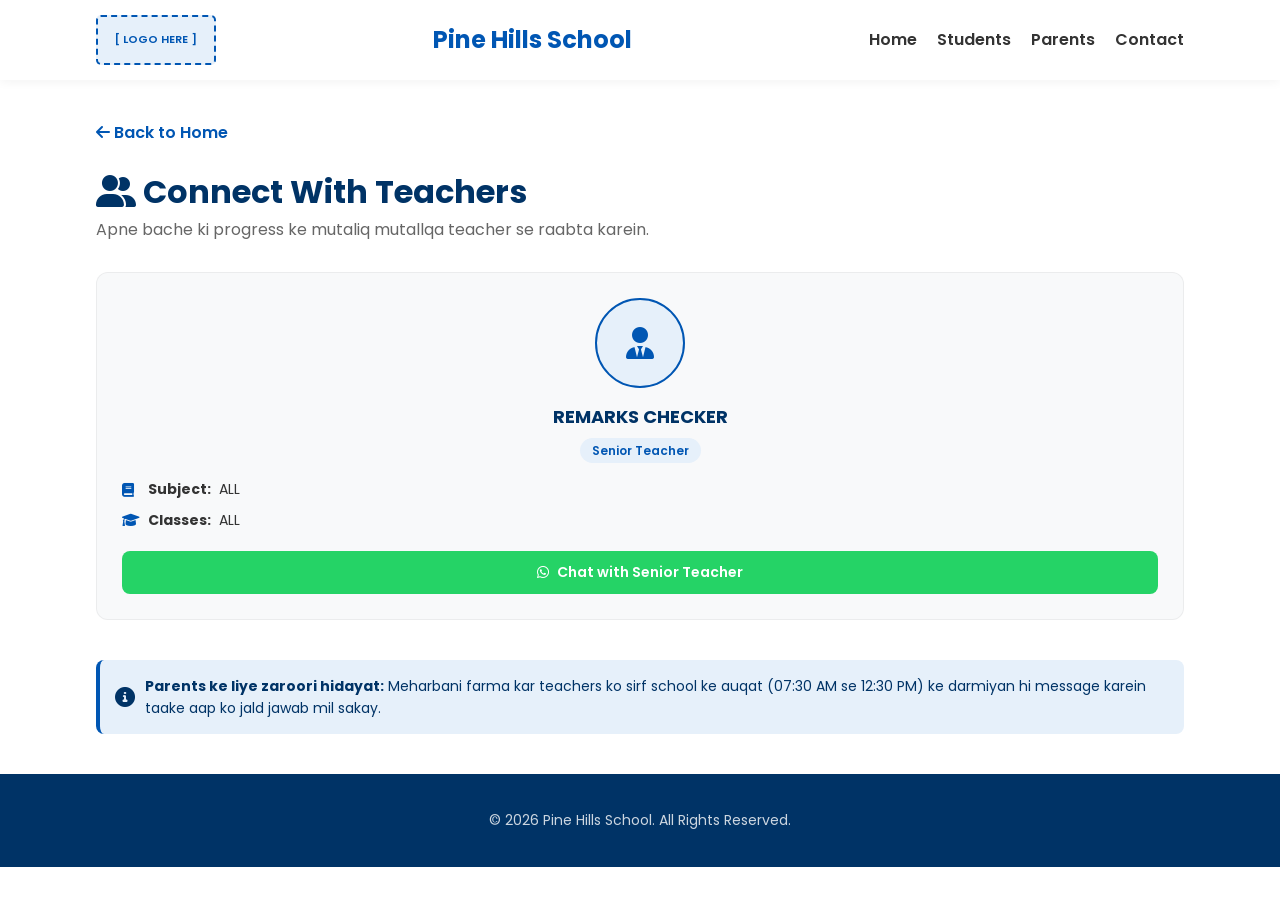
<file: contact-teachers.html>
<!DOCTYPE html>
<html lang="en">
<head>
    <meta charset="UTF-8">
    <meta name="viewport" content="width=device-width, initial-scale=1.0">
    <title>Contact Teachers - Pine Hills School</title>
    <link rel="stylesheet" href="style.css">
    <link rel="stylesheet" href="https://cdnjs.cloudflare.com/ajax/libs/font-awesome/6.0.0/css/all.min.css">
    <style>
        .teachers-container { padding: 40px 0; }
        .back-btn { display: inline-block; margin-bottom: 20px; color: var(--primary-blue); text-decoration: none; font-weight: 600; }
        .back-btn:hover { color: var(--dark-blue); }
        
        .page-header { margin-bottom: 30px; }
        .page-header h1 { color: var(--dark-blue); font-size: 32px; }
        .page-header p { color: var(--text-muted); }

        /* Teachers Grid & Cards */
        .teachers-grid { display: grid; grid-template-columns: repeat(auto-fit, minmax(280px, 1fr)); gap: 25px; }
        .teacher-card { background: var(--light-gray); border: 1px solid rgba(0,0,0,0.05); border-radius: 12px; padding: 25px; text-align: center; transition: 0.3s; }
        .teacher-card:hover { transform: translateY(-5px); box-shadow: 0 8px 20px rgba(0, 86, 179, 0.08); background: var(--pure-white); border-color: var(--light-blue); }
        
        /* Avatar Placeholder */
        .avatar-placeholder { width: 90px; height: 90px; background: var(--light-blue); border: 2px solid var(--primary-blue); color: var(--primary-blue); border-radius: 50%; display: flex; align-items: center; justify-content: center; margin: 0 auto 15px auto; font-size: 32px; }
        
        .teacher-card h3 { color: var(--dark-blue); margin-bottom: 5px; font-size: 18px; }
        .designation { display: inline-block; background: var(--light-blue); color: var(--primary-blue); padding: 3px 12px; border-radius: 15px; font-size: 12px; font-weight: 600; margin-bottom: 15px; }
        
        .info-list { text-align: left; list-style: none; margin-bottom: 20px; font-size: 14px; color: var(--text-dark); }
        .info-list li { margin-bottom: 8px; display: flex; align-items: center; gap: 8px; }
        .info-list li i { color: var(--primary-blue); width: 18px; }

        /* WhatsApp Button */
        .whatsapp-btn { display: flex; align-items: center; justify-content: center; gap: 8px; background-color: #25d366; color: white; text-decoration: none; padding: 10px 15px; border-radius: 8px; font-weight: 600; font-size: 14px; transition: 0.3s; }
        .whatsapp-btn:hover { background-color: #128c7e; box-shadow: 0 4px 10px rgba(37, 211, 102, 0.3); }

        /* Note Box */
        .timing-note { background: #e6f0fa; color: var(--dark-blue); padding: 15px; border-radius: 8px; margin-top: 40px; font-size: 14px; border-left: 4px solid var(--primary-blue); display: flex; align-items: center; gap: 10px; }
    </style>
</head>
<body>

    <!-- Header -->
    <header>
        <div class="container navbar">
            <div class="logo-placeholder"><span>[ LOGO HERE ]</span></div>
            <div class="school-name">Pine Hills School</div>
            <nav>
                <ul class="nav-links">
                    <li><a href="index.html">Home</a></li>
                    <li><a href="index.html#students">Students</a></li>
                    <li><a href="index.html#parents">Parents</a></li>
                    <li><a href="index.html#contact">Contact</a></li>
                </ul>
            </nav>
        </div>
    </header>

    <!-- Main Content -->
    <main class="container teachers-container">
        <a href="index.html" class="back-btn"><i class="fas fa-arrow-left"></i> Back to Home</a>
        
        <div class="page-header">
            <h1><i class="fas fa-user-friends"></i> Connect With Teachers</h1>
            <p>Apne bache ki progress ke mutaliq mutallqa teacher se raabta karein.</p>
        </div>

        <div class="teachers-grid">
            
            <!-- Teacher 1 -->
            <div class="teacher-card">
                <div class="avatar-placeholder"><i class="fas fa-user-tie"></i></div>
                <h3>REMARKS CHECKER</h3>
                <span class="designation">Senior Teacher</span>
                <ul class="info-list">
                    <li><i class="fas fa-book"></i> <strong>Subject:</strong> ALL</li>
                    <li><i class="fas fa-graduation-cap"></i> <strong>Classes:</strong> ALL</li>
                </ul>
                <!-- WhatsApp Link with Pre-filled Message -->
                <a href="https://wa.me/923462053510" target="_blank" class="whatsapp-btn">
                    <i class="fab fa-whatsapp"></i> Chat with Senior Teacher
                </a>
            </div>

          

         

        </div>

        <!-- Professional School Note -->
        <div class="timing-note">
            <i class="fas fa-info-circle" style="font-size: 20px;"></i>
            <div>
                <strong>Parents ke liye zaroori hidayat:</strong> Meharbani farma kar teachers ko sirf school ke auqat (07:30 AM se 12:30 PM) ke darmiyan hi message karein taake aap ko jald jawab mil sakay.
            </div>
        </div>
    </main>

    <!-- Footer -->
    <footer>
        <div class="container footer-content">
            <p>&copy; 2026 Pine Hills School. All Rights Reserved.</p>
        </div>
    </footer>

</body>
</html>
</file>
<file: style.css>
/* --- Google Fonts & Reset --- */
@import url('https://fonts.googleapis.com/css2?family=Poppins:wght@300;400;600;700&display=swap');


/* 🚀 WEBSITE FIX: NO HILNA (Fix Horizontal Scroll) */
html, body {
    overflow-x: hidden; /* Website ko left-right hilne se rokega */
    width: 100%;
    margin: 0;
    padding: 0;
}

.container {
    width: 100%;
    max-width: 1200px; /* Ya jo bhi aapki max width hai */
    margin: 0 auto;
    padding: 0 15px; /* Sides se thodi jagah chhorega taaki content chup na jaye */
    box-sizing: border-box; /* Padding ko width ke andar rakhega */
}

/* Contact wala section jo chup raha hai, usay responsive banayein */
.nav-links, .contact-section {
    max-width: 100%;
    box-sizing: border-box;
}

/* Mobile par agar koi cheez bari ho rahi hai to usay force karein */
@media (max-width: 600px) {
    img, table, div {
        max-width: 100%;
    }
}

* {
    margin: 0;
    padding: 0;
    box-sizing: border-box;
    font-family: 'Poppins', sans-serif;
}

:root {
    --primary-blue: #0056b3;
    --light-blue: #e6f0fa;
    --dark-blue: #003366;
    --pure-white: #ffffff;
    --light-gray: #f8f9fa;
    --text-dark: #333333;
    --text-muted: #666666;
}

body {
    background-color: var(--pure-white);
    color: var(--text-dark);
    line-height: 1.6;
}

.container {
    width: 85%;
    max-width: 1200px;
    margin: 0 auto;
}

/* --- Header & Navbar --- */
header {
    background-color: var(--pure-white);
    box-shadow: 0 2px 10px rgba(0, 0, 0, 0.05);
    position: sticky;
    top: 0;
    z-index: 100;
}

.navbar {
    display: flex;
    justify-content: space-between;
    align-items: center;
    padding: 15px 0;
}

/* Logo Placeholder as requested */
.logo-placeholder {
    width: 120px;
    height: 50px;
    border: 2px dashed var(--primary-blue);
    display: flex;
    align-items: center;
    justify-content: center;
    background-color: var(--light-blue);
    border-radius: 5px;
}

.logo-placeholder span {
    font-size: 11px;
    color: var(--primary-blue);
    font-weight: 600;
}

.school-name {
    font-size: 24px;
    font-weight: 700;
    color: var(--primary-blue);
}

.nav-links {
    display: flex;
    list-style: none;
}

.nav-links li {
    margin-left: 20px;
}

.nav-links a {
    text-decoration: none;
    color: var(--text-dark);
    font-weight: 600;
    transition: color 0.3s ease;
}

.nav-links a:hover, .nav-links a.active {
    color: var(--primary-blue);
}

/* --- Hero Section --- */
.hero {
    background: linear-gradient(135deg, var(--light-blue) 0%, var(--pure-white) 100%);
    padding: 80px 0;
    text-align: center;
    border-bottom: 1px solid rgba(0, 86, 179, 0.1);
}

.hero-content h1 {
    font-size: 42px;
    color: var(--dark-blue);
    margin-bottom: 15px;
}

.hero-content p {
    font-size: 18px;
    color: var(--text-muted);
    max-width: 600px;
    margin: 0 auto 30px auto;
}

.hero-buttons .btn {
    display: inline-block;
    padding: 12px 30px;
    border-radius: 25px;
    text-decoration: none;
    font-weight: 600;
    margin: 0 10px;
    transition: all 0.3s ease;
}

.btn-primary {
    background-color: var(--primary-blue);
    color: var(--pure-white);
}

.btn-primary:hover {
    background-color: var(--dark-blue);
}

.btn-secondary {
    background-color: var(--pure-white);
    color: var(--primary-blue);
    border: 2px solid var(--primary-blue);
}

.btn-secondary:hover {
    background-color: var(--primary-blue);
    color: var(--pure-white);
}

/* --- Main Portals --- */
.main-content {
    padding: 60px 0;
}

.portal-section {
    margin-bottom: 5px;
}

.portal-section h2 {
    color: var(--dark-blue);
    font-size: 28px;
    margin-bottom: 5px;
}

.portal-section > p {
    color: var(--text-muted);
    margin-bottom: 30px;
}

.portal-section h2 i {
    color: var(--primary-blue);
    margin-right: 10px;
}

.grid {
    display: grid;
    grid-template-columns: repeat(auto-fit, minmax(300px, 1fr));
    gap: 30px;
}

/* --- Cards Design --- */
.card {
    background-color: var(--light-gray);
    padding: 30px;
    border-radius: 10px;
    border: 1px solid rgba(0, 0, 0, 0.05);
    transition: transform 0.3s ease, box-shadow 0.3s ease;
}

.card:hover {
    transform: translateY(-5px);
    box-shadow: 0 10px 20px rgba(0, 86, 179, 0.08);
    background-color: var(--pure-white);
    border-color: var(--light-blue);
}

.card-icon {
    font-size: 35px;
    color: var(--primary-blue);
    margin-bottom: 20px;
}

.card h3 {
    color: var(--dark-blue);
    margin-bottom: 10px;
    font-size: 20px;
}

.card p {
    color: var(--text-muted);
    font-size: 14px;
    margin-bottom: 20px;
}

.card-link {
    text-decoration: none;
    color: var(--primary-blue);
    font-weight: 600;
    font-size: 14px;
}

.section-divider {
    border: 0;
    height: 1px;
    background: linear-gradient(to right, transparent, rgba(0, 86, 179, 0.2), transparent);
    margin: 60px 0;
}

/* --- Footer --- */
footer {
    background-color: var(--dark-blue);
    color: var(--pure-white);
    padding: 30px 0;
    text-align: center;
    font-size: 14px;
}

footer p {
    margin: 5px 0;
    opacity: 0.8;
}

/* --- Responsive Adjustments --- */
@media (max-width: 768px) {
    .navbar {
        flex-direction: column;
        gap: 15px;
    }
    .nav-links {
        margin-top: 10px;
    }
    .hero-content h1 {
        font-size: 30px;
    }
    .hero-buttons .btn {
        margin: 10px 0;
        display: block;
    }



    /* 1. Underline khatam karne aur text color standard rakhne ke liye */
.card-wrapper-link {
    text-decoration: none !important; /* Underline ko bilkul khatam karne ke liye */
    color: inherit; /* Card ke andar ka text color kharab na ho */
    display: block; /* Taake poora card sahi se hover aur click ho sake */
}

/* 2. Card ke default border ko smooth transition dain */
.card {
    position: relative;
    border: 2px solid #e0e0e0; /* Agar pehle se border hai to thik, nahi to ye apply hoga */
    border-radius: 8px; /* Thoda gol corners */
    transition: all 0.4s ease-in-out; /* Animation ko smooth (soft) banane ke liye */
    overflow: hidden;
}

/* 3. Hover Animation: Jab card par mouse aaye */
.card-wrapper-link:hover .card {
    cursor: pointer;
    border-color: #3498db; /* Border ka color change ho jayega (Aap apni theme ke mutabiq change kar sakte hain) */
    box-shadow: 0 8px 20px rgba(52, 152, 219, 0.2); /* Halka sa glowing shadow effect */
    transform: translateY(-5px); /* Card thoda sa upar ko uthega jo bohot professional lagta hai */
}
}
</file>
